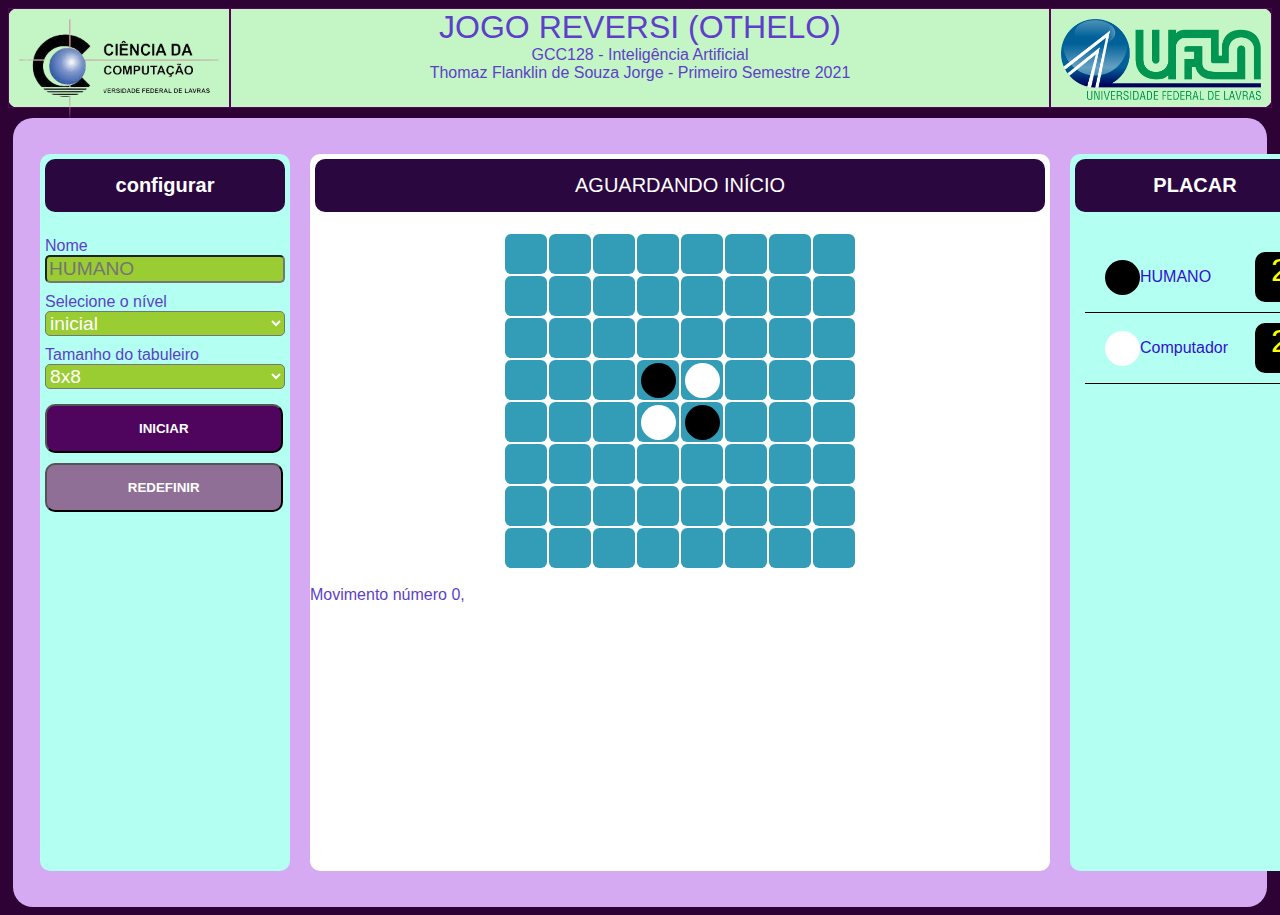
<file: index.html>
<html lang="pt-br">

<head>
    <meta charset="UTF-8">
    <title>REVERSI</title>
    <link rel="stylesheet" href="./css/style.css">
    <link rel="stylesheet" href="./css/table.css">
</head>

<body>
    <header>
        <div><img src="./assets/logocc.png" alt="dcc" width="200px"></div>
        <div class="title">
            <p style="margin-top: 0; font-size: 2rem;">JOGO REVERSI (OTHELO)</p>
            <p>GCC128 - Inteligência Artificial</p>
            <p>Thomaz Flanklin de Souza Jorge - Primeiro Semestre 2021</p>
        </div>
        <div><img src="./assets/logo-ufla-transparente.png" alt="ufla" width="200px"></div>
    </header>
    <div class="content">
        <div class="content_left">
            <h2 style="text-align: center;">configurar</h2>
            <div class="entradas">
                <label for="nome" class="label">Nome</label>
                <input type="text" id="nome" class="form" placeholder="HUMANO">
                <label for="nivel">Selecione o nível</label>
                <select name="nivel" id="nivel">
                    <option value="1" selected>inicial</option>
                    <option value="2">intermediário</option>
                    <option value="3">avançado</option>
                </select>
                <label for="nivel">Tamanho do tabuleiro</label>
                <select name="tam" id="tam">
                    <option value="6">6x6</option>
                    <option value="8" selected>8x8</option>
                    <option value="10">10x10</option>
                </select>
            </div>
            <button id="restartButton">INICIAR</button>
            <button id="resetButton">REDEFINIR</button>
        </div>
        <div class="content_center">
            <div class="turn" id="turn"></div>
            <div class="tabuleiroContainer"></div>
            <div class="winner"></div>
            <div class="relatorio"></div>
            <div class="duracao"></div>
        </div>        
        <div class="content_right">
            <h2 style="text-align: center;">PLACAR</h2>
            <div class="score">
                <div class="player1">
                    <div class="legenda_black"></div>
                    <div id="jogador">Humano:</div>
                    <span id="score1"></span>
                </div>
                <div class="player1">
                    <div class="legenda_white"></div>
                    <div>Computador</div>
                    <span id="score2"></span>
                </div>
            </div>
            
        </div>
    </div>
    <script src="js/lib/jquery-3.5.0.min.js"></script>
    <script src="js/Tabuleiro.js"></script>
    <script src="js/Jogador.js"></script>
    <script src="js/IA.js"></script>
    <script src="js/main.js"></script>
</body>

</html>
</file>
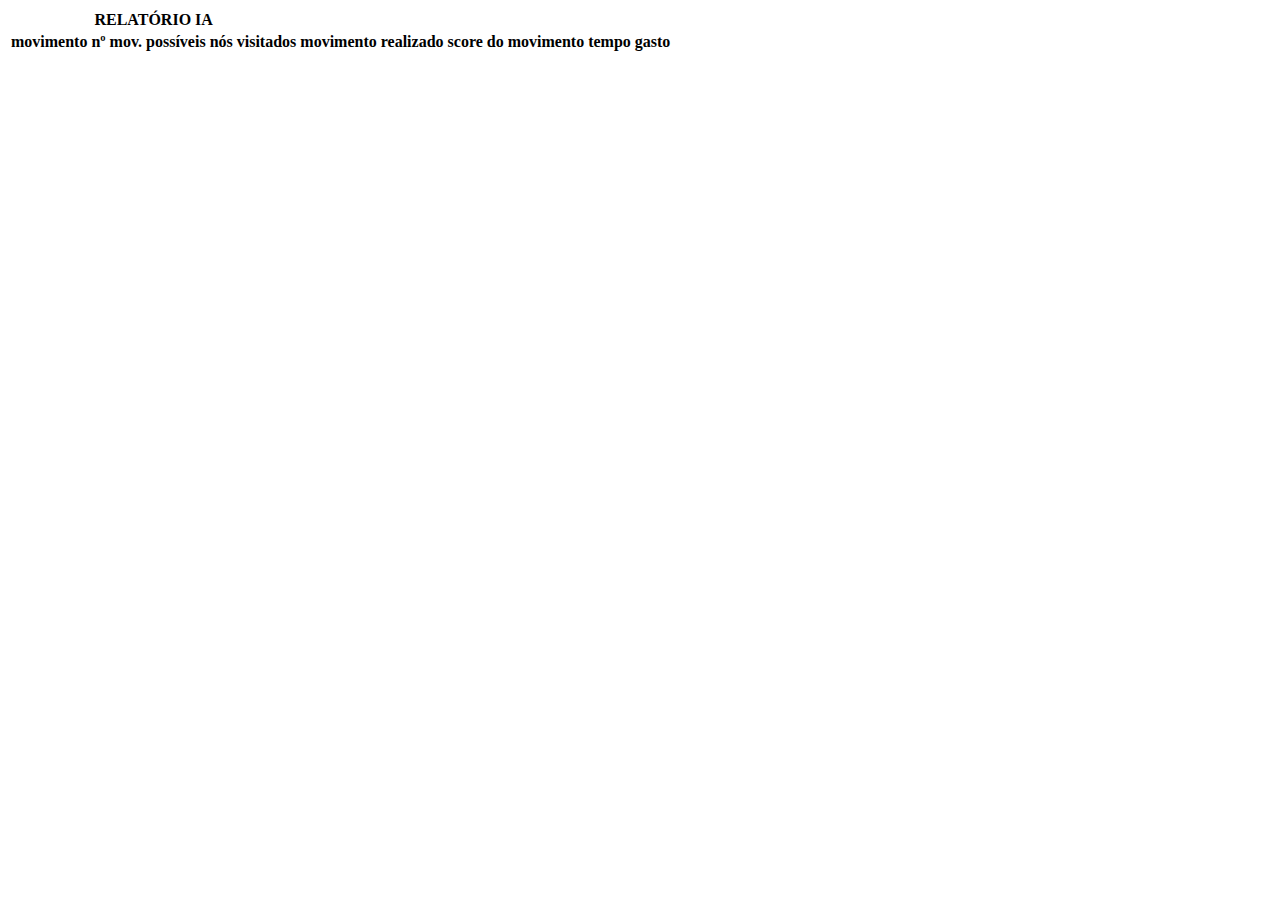
<file: tabela.html>
<!DOCTYPE html>
<html lang="en">
<head>
    <meta charset="UTF-8">
    <meta http-equiv="X-UA-Compatible" content="IE=edge">
    <meta name="viewport" content="width=device-width, initial-scale=1.0">
    <title>Document</title>
    
</head>
<body>
    <table>
        <thead>
            <tr>
                <th colspan="3">RELATÓRIO IA</th>
            </tr>
            <tr>
                <th>movimento nº</th>
                <th>mov. possíveis</th>
                <th>nós visitados</th>
                <th>movimento realizado</th>
                <th>score do movimento</th>
                <th>tempo gasto</th>
              </tr>
        </thead>
      </table>
</body>
</html>
</file>
<file: css/style.css>
body {
    font-family: "Roboto", "Arial", sans-serif;
    color: rgb(94, 63, 202);
    background-color: rgb(47, 2, 53);
}

header {
    margin: auto;
    width: 100%;
    height: 100px;
    display: flex;
    background-color: rgb(196, 245, 196);
    border-radius: 10px;
    margin-bottom: 10px;
}

header div {
    border: rgb(87, 3, 90) solid 1px;
    padding: 10px;
}

header .title {
    width: 100%;
    text-align: center;
    padding-top: 0;
}

.title p {
    margin-top: 0;
    margin-bottom: 0;
}

.tabuleiroContainer {
    min-width: 400px;
}

.tabuleiro {
    margin: auto;
}

.tabuleiro td {
    width: 40px;
    height: 40px;
    border-radius: 15%;
    background-color: rgb(51, 157, 184);
}

.tabuleiro td div {
    width: 35px;
    height: 35px;
    border-radius: 50%;
    margin: auto;
    transition: 0.8s background-color;
}

.tabuleiro td.black div {
    background-color: rgb(0, 0, 0);
}

.legenda_black {
    width: 35px;
    height: 35px;
    border-radius: 50%;
    margin-left: 10px;
    background-color: rgb(0, 0, 0);
}

.legenda_white {
    width: 35px;
    height: 35px;
    border-radius: 50%;
    margin-left: 10px;
    background-color: rgb(255, 255, 255);
}
 
.player1 {
    display: flex;
    align-items: center;
    color: rgb(51, 16, 209);
    padding: 10px;
    border-bottom: black 1px solid;
    margin-left: 5px;
    margin-right: 5px;
}

.player1 span {
    width: 50px;
    height: 50px;
    text-align: center;
    vertical-align: middle;
    border-radius: 10px;
    font-size: 2rem;
    margin-left: auto;
    margin-right: 10px;
    background-color: black;
    color: yellow;
}

.tabuleiro td.white div {
    background-color: white;
}

.game-controls{
    position:relative;
    text-align: center;
    margin-top: 10px;
}

.entradas {
    padding: 5px;
    border-radius: 10px;
    margin-top: 20px;
}

select, input {
    margin-bottom: 10px;
    border-radius: 5px;
    width: 100%;
    font-size: 1.2rem;
    background-color: yellowgreen;
    color: white;
}


#restartButton {
    width: 95%;
    padding: 15px;
    color: white;
    background-color: #4f055e;
    margin-left: 5px;
    margin-right: 5px;
    border-radius: 10px;
    font-weight: 800;
    cursor: pointer;
}

#restartButton:hover {
    color: #ffffff;
    background-color: rgb(246, 32, 253);
}

#restartButton:active {
    color: #d91bff;
    background-color: white;
}

#resetButton {
    width: 95%;
    padding: 15px;
    color: white;
    background-color: #906f97;
    margin-left: 5px;
    margin-right: 5px;
    margin-top: 10px;
    border-radius: 10px;
    font-weight: 800;
    cursor: pointer;
}

#resetButton:hover {
    color: #ffffff;
    background-color: rgb(240, 159, 243);
}

#resetButton:active {
    color: #6f0e85;
    background-color: white;
}

.score {
    width: 100%;
    padding: 10px ;
}

.turn {
    text-align: center;
    background-color: rgb(43, 7, 63);
    margin: 5px;
    margin-bottom: 20px;
    border-radius: 10px;
    color: white;
    font-size: 20px;
    padding: 15px 0;
}

.winner {
    padding: 15px;
    margin-bottom: 10px;
    font-size: 18px;
    background-color: #d7d7d7;
}

.content {
    display: flex;
    flex-direction: row;
    align-items: flex-start;
    padding: 36px 17px;
    position: relative;
    margin-left: 5px;
    margin-right: 5px;
    background: #d6aaf3;
    border-radius: 20px;
}

.content_left {
    position: static;
    width: 250px;
    height: 717px;
    left: 17px;
    top: 36px;
    background: #B3FFF1;
    flex: none;
    order: 0;
    flex-grow: 0;
    margin: 0px 10px;
    border-radius: 10px;
}

.content_left h2, .content_right h2 {
    text-align: center;
    background-color: rgb(43, 7, 63);
    margin: 5px;
    margin-bottom: 20px;
    border-radius: 10px;
    color: white;
    font-size: 20px;
    padding: 15px 0;
}

.content_center {
    position: static;
    width: 740px;
    height: 717px;
    left: 303px;
    top: 36px;
    background: #FFFFFF;
    border-radius: 10px;
    flex: none;
    order: 1;
    flex-grow: 0;
    margin: 0px 10px;
}

.content_right {
    position: static;
    width: 250px;
    height: 717px;
    left: 1111px;
    top: 36px;
    background: #B3FFF1;
    flex: none;
    order: 2;
    flex-grow: 0;
    margin: 0px 10px;
    border-radius: 10px;
}
</file>
<file: css/table.css>
.relatorio {
    font-family: arial, sans-serif;
    border-collapse: collapse;
    width: 100%;
}
</file>
